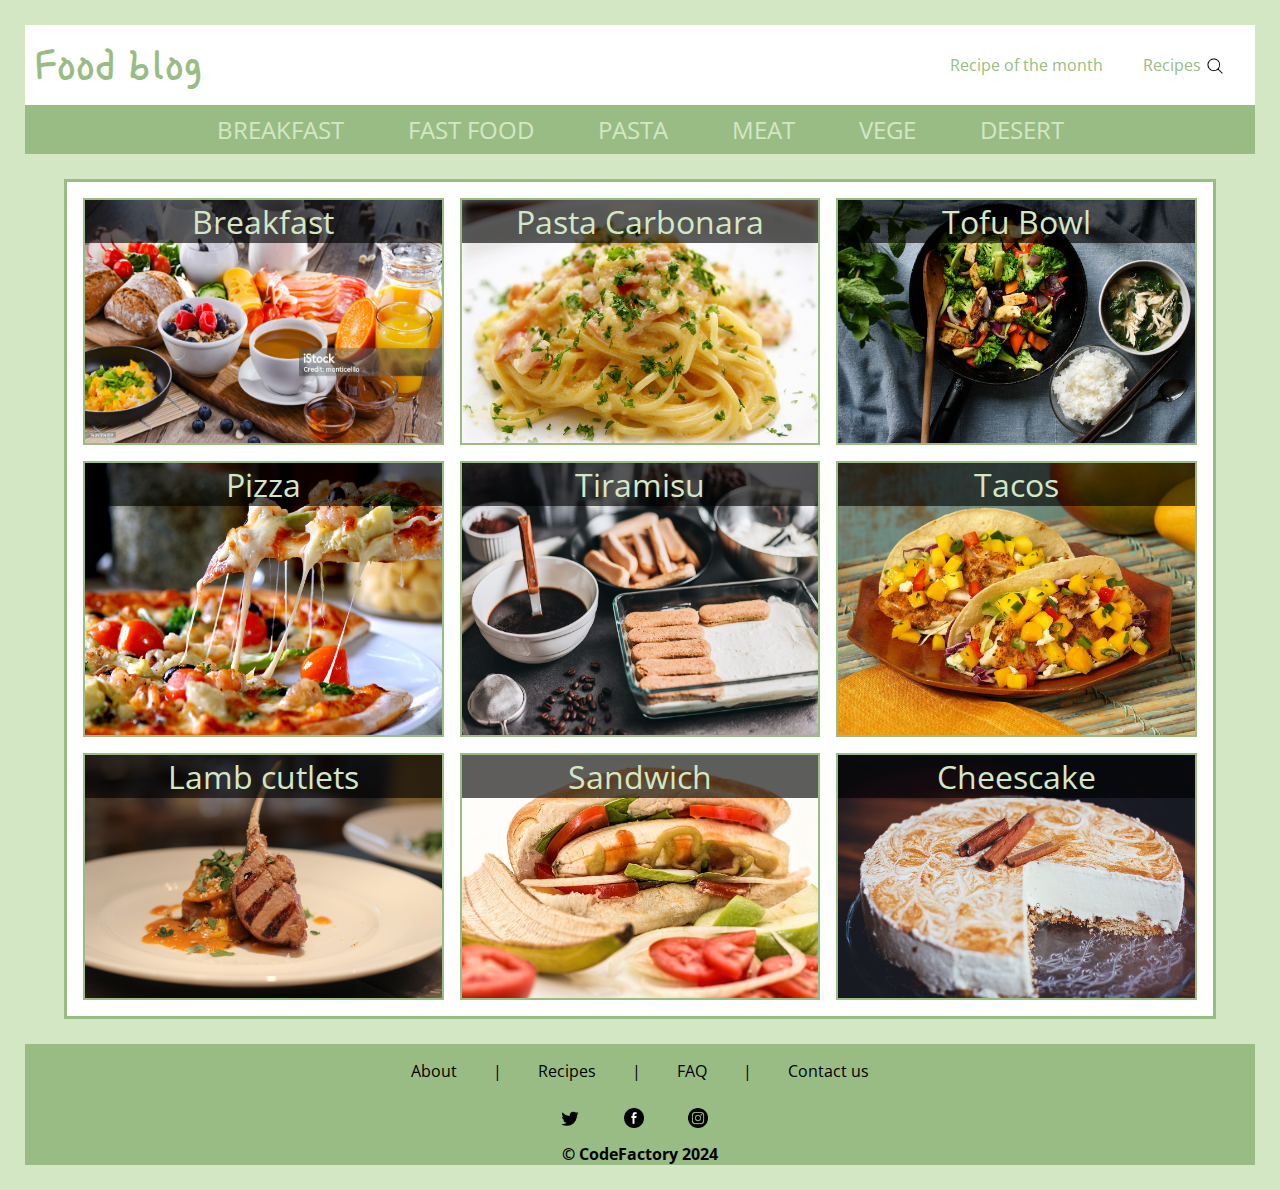
<file: Index.html>
<!DOCTYPE html>
<html lang="en">
  <head>
    <meta charset="UTF-8" />
    <meta name="viewport" content="width=device-width, initial-scale=1.0" />
    <link rel="stylesheet" href="style.css" />
    <link
      rel="stylesheet"
      href="https://cdnjs.cloudflare.com/ajax/libs/animate.css/4.1.1/animate.min.css"
    />
    <title>Food Blog</title>
  </head>
  <body>
    <header>
      <div class="header_top">
        <a
          href="./Index.html"
          class="logo animate__animated animate__backInLeft"
          >Food blog</a
        >
        <div class="top_right">
          <a href="./Recipe_of_the_month.html" target="_blank"
            >Recipe of the month</a
          >
          <div class="search">
            <a href="#"
              >Recipes <img src="./Img/search.png" alt="Search icon"
            /></a>
            <!-- <img src="./Img/search.png" alt="Search icon" /> -->
          </div>
        </div>
      </div>
      <div class="header_bottom">
        <a href="#">Breakfast</a>
        <a href="#">Fast food</a>
        <a href="#">Pasta</a>
        <a href="#">Meat</a>
        <a href="#">Vege</a>
        <a href="#">Desert</a>
      </div>
    </header>

    <div class="container">
      <div class="hovereffect">
        <img src="./Img/Breakfast.jpg" alt="Breakfast" class="img-responsive" />
        <p>Breakfast</p>
      </div>
      <div class="hovereffect">
        <img
          src="./Img/Carbonara.jpg"
          alt="Pasta Carbonara"
          class="img-responsive"
        />
        <p>Pasta Carbonara</p>
      </div>
      <div class="hovereffect">
        <img src="./Img/Tofu.jpg" alt="Tofu Bowl" class="img-responsive" />
        <p>Tofu Bowl</p>
      </div>
      <div class="hovereffect">
        <img src="./Img/Pizza.jpg" alt="Pizza" class="img-responsive" />
        <p>Pizza</p>
      </div>
      <div class="hovereffect">
        <img src="./Img/tiramisu.jpg" alt="tiramisu" class="img-responsive" />
        <p>Tiramisu</p>
      </div>
      <div class="hovereffect">
        <img src="./Img/tacos.jpg" alt="tacos" class="img-responsive" />
        <p>Tacos</p>
      </div>
      <div class="hovereffect">
        <img src="./Img/meat.jpg" alt="Meat" class="img-responsive" />
        <p>Lamb cutlets</p>
      </div>
      <div class="hovereffect">
        <img src="./Img/sandwich.jpg" alt="sandwich" class="img-responsive" />
        <p>Sandwich</p>
      </div>
      <div class="hovereffect">
        <img src="./Img/cheescake.jpg" alt="cheescake" class="img-responsive" />
        <p>Cheescake</p>
      </div>
    </div>

    <footer>
      <div class="navbar">
        <a href="./About.html">About</a>
        |
        <a href="#">Recipes</a>
        |
        <a href="#">FAQ</a>
        |
        <a href="https://codefactory.wien/en/home-en/" target="_blank"
          >Contact us</a
        >
      </div>
      <div class="social">
        <a href="#"
          ><img src="./Img/104501_twitter_bird_icon.png" alt="Twitter"
        /></a>
        <a href="#"
          ><img src="./Img/287739_facebook_icon.png" alt="Facebook"
        /></a>
        <a href="#"
          ><img
            src="./Img/5279112_camera_instagram_social media_instagram logo_icon.png"
            alt="Instagram"
        /></a>
      </div>
      <strong>&copy; CodeFactory 2024</strong>
    </footer>
  </body>
</html>
</file>
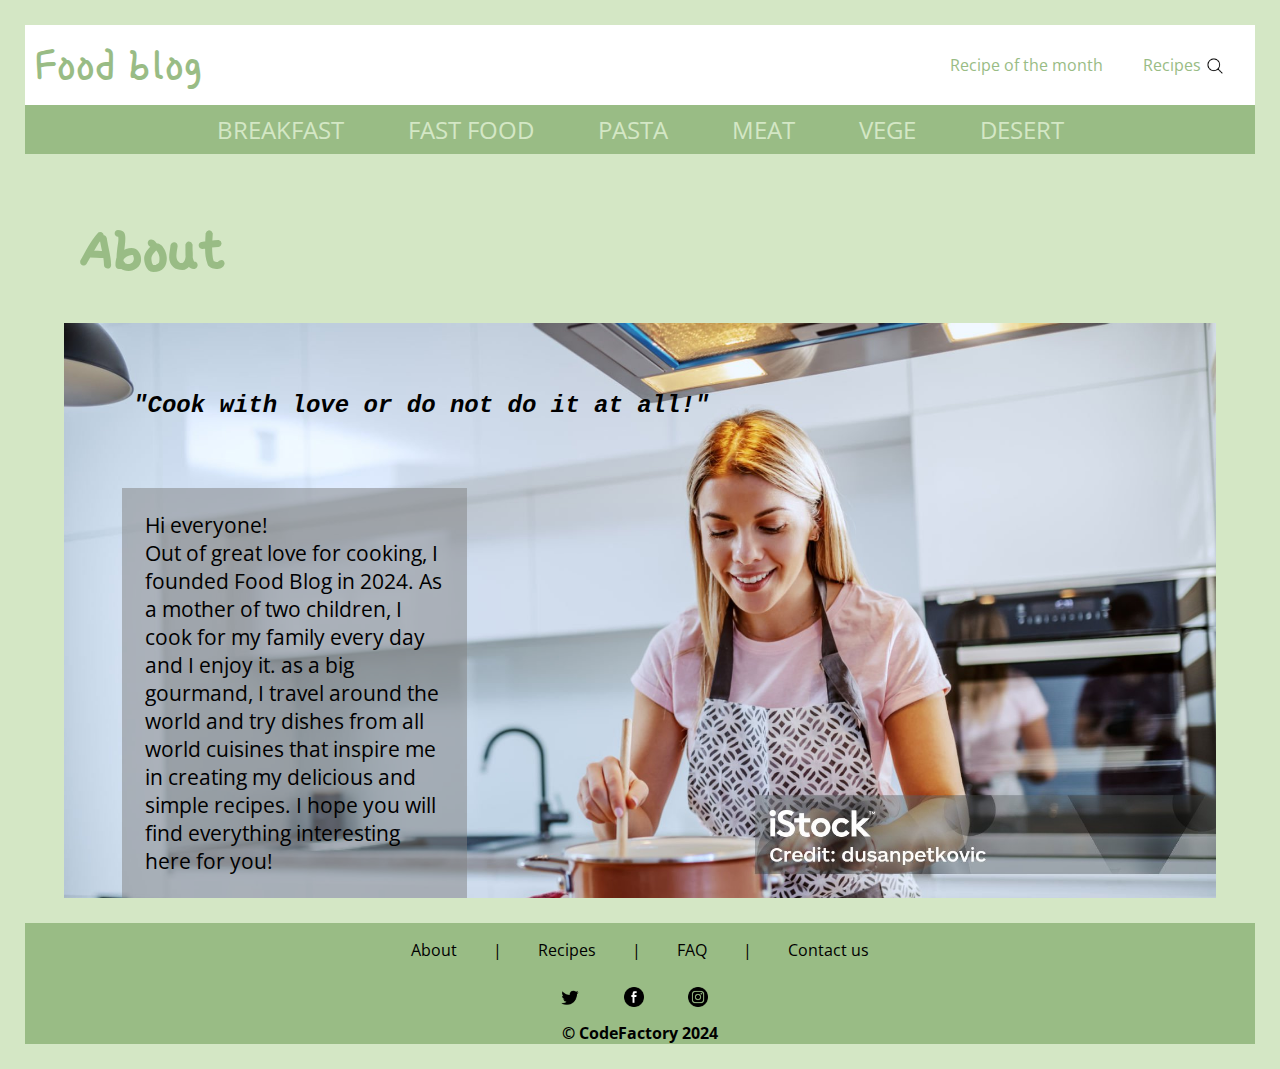
<file: About.html>
<!DOCTYPE html>
<html lang="en">
  <head>
    <meta charset="UTF-8" />
    <meta name="viewport" content="width=device-width, initial-scale=1.0" />
    <link rel="stylesheet" href="about.css" />
    <title>ABOUT</title>
  </head>
  <body>
    <header>
      <div class="header_top">
        <a href="./Index.html" class="logo">Food blog</a>
        <div class="top_right">
          <a href="./Recipe_of_the_month.html" target="_blank"
            >Recipe of the month</a
          >
          <div class="search">
            <a href="#"
              >Recipes <img src="./Img/search.png" alt="Search icon"
            /></a>
            <!-- <img src="./Img/search.png" alt="Search icon" /> -->
          </div>
        </div>
      </div>
      <div class="header_bottom">
        <a href="#">Breakfast</a>
        <a href="#">Fast food</a>
        <a href="#">Pasta</a>
        <a href="#">Meat</a>
        <a href="#">Vege</a>
        <a href="#">Desert</a>
      </div>
    </header>

    <section class="About">
      <h2>About</h2>
      <div class="hero">
        <h3>"Cook with love or do not do it at all!"</h3>
        <p>
          Hi everyone! <br />Out of great love for cooking, I founded Food Blog
          in 2024. As a mother of two children, I cook for my family every day
          and I enjoy it. as a big gourmand, I travel around the world and try
          dishes from all world cuisines that inspire me in creating my
          delicious and simple recipes. I hope you will find everything
          interesting here for you!
        </p>
      </div>
    </section>
    <footer>
      <div class="navbar">
        <a href="./About.html">About</a>
        |
        <a href="#">Recipes</a>
        |
        <a href="#">FAQ</a>
        |
        <a href="https://codefactory.wien/en/home-en/" target="_blank"
          >Contact us</a
        >
      </div>
      <div class="social">
        <a href="#"
          ><img src="./Img/104501_twitter_bird_icon.png" alt="Twitter"
        /></a>
        <a href="#"
          ><img src="./Img/287739_facebook_icon.png" alt="Facebook"
        /></a>
        <a href="#"
          ><img
            src="./Img/5279112_camera_instagram_social media_instagram logo_icon.png"
            alt="Instagram"
        /></a>
      </div>
      <strong>&copy; CodeFactory 2024</strong>
    </footer>
  </body>
</html>
</file>
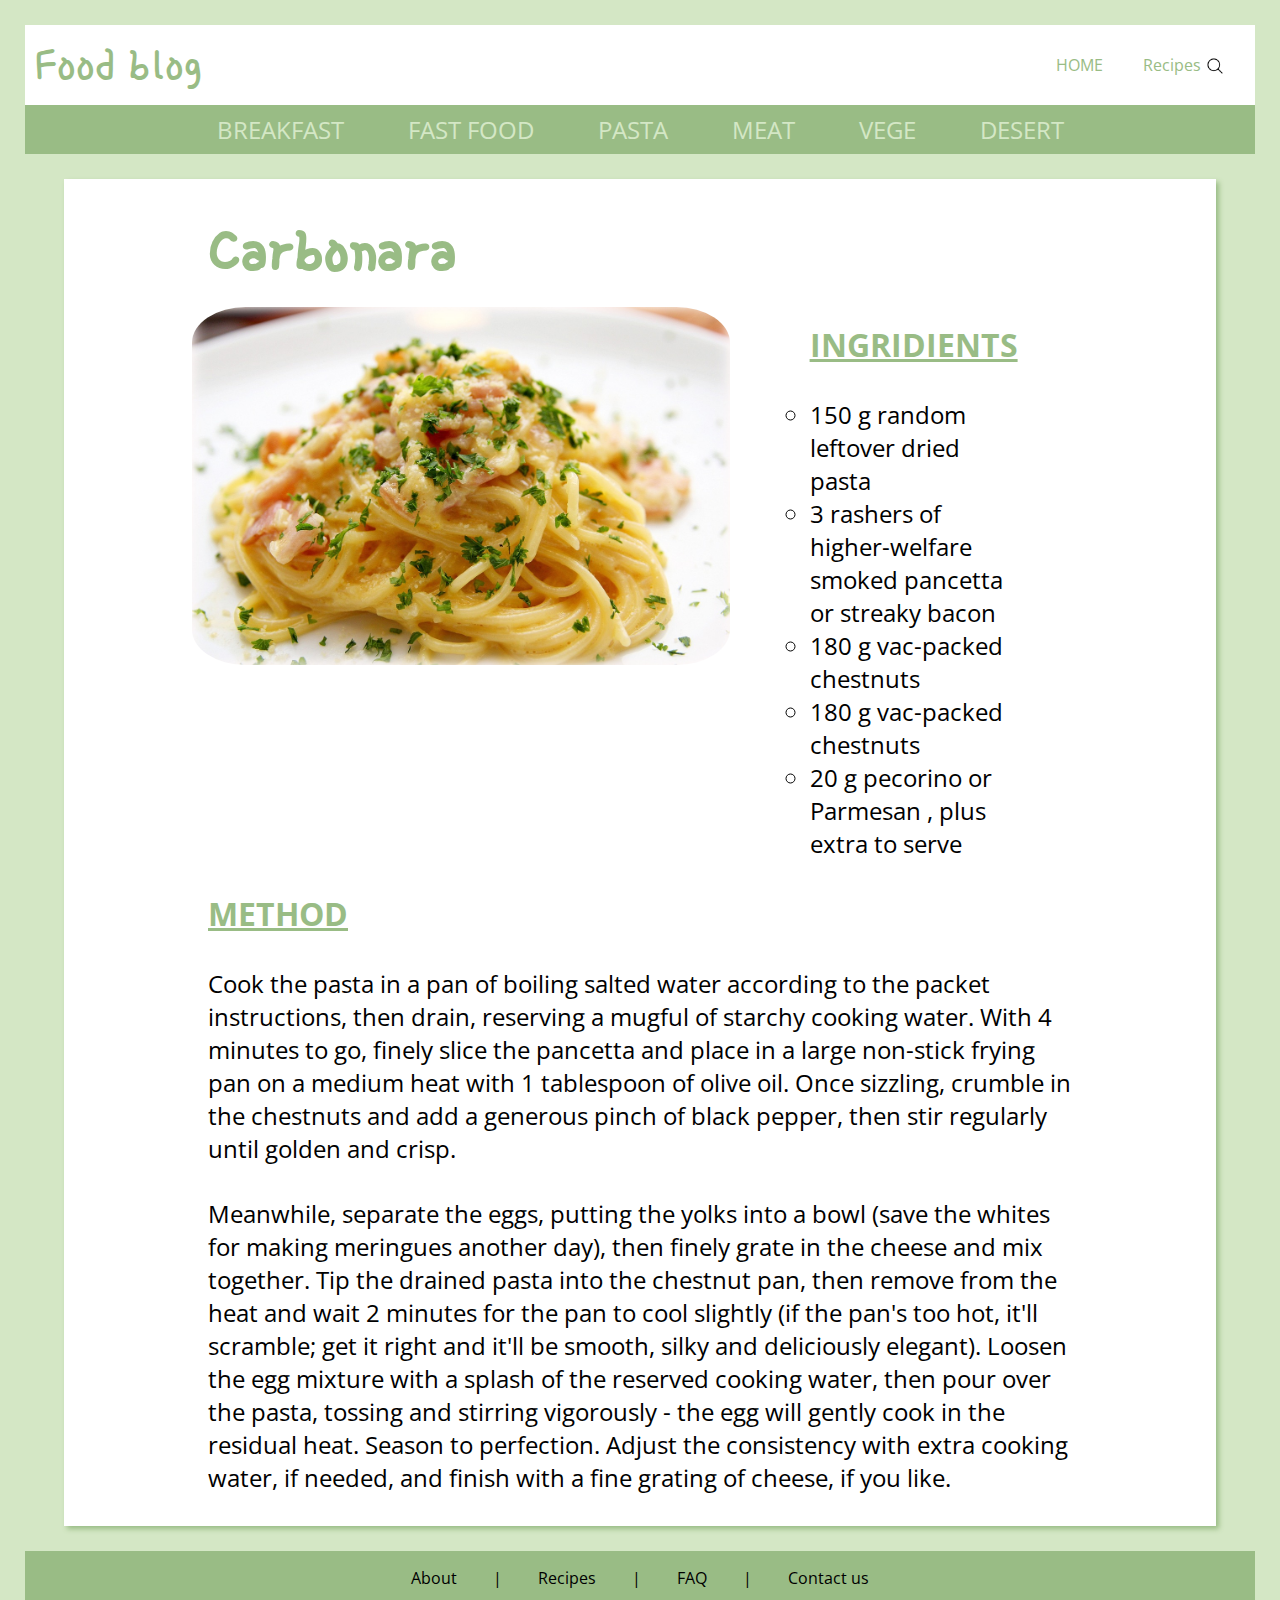
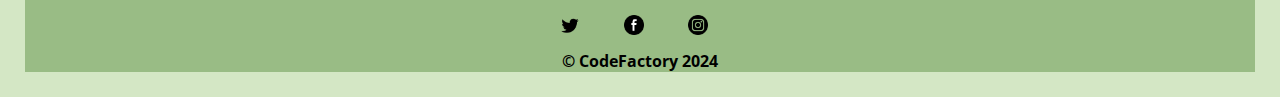
<file: Recipe_of_the_month.html>
<!DOCTYPE html>
<html lang="en">
  <head>
    <meta charset="UTF-8" />
    <meta name="viewport" content="width=device-width, initial-scale=1.0" />
    <link rel="stylesheet" href="recipe.css" />
    <title>Carbonara</title>
  </head>
  <body>
    <header>
      <div class="header_top">
        <a href="./Index.html" class="logo">Food blog</a>
        <div class="top_right">
          <a href="./Index.html" target="_blank">HOME</a>
          <div class="search">
            <a href="#"
              >Recipes <img src="./Img/search.png" alt="Search icon"
            /></a>
          </div>
        </div>
      </div>
      <div class="header_bottom">
        <a href="#">Breakfast</a>
        <a href="#">Fast food</a>
        <a href="#">Pasta</a>
        <a href="#">Meat</a>
        <a href="#">Vege</a>
        <a href="#">Desert</a>
      </div>
    </header>
    <div class="content">
      <h2>Carbonara</h2>
      <div class="recipe">
        <img src="./Img/Carbonara.jpg" alt="" />

        <div class="card ingridiens">
          <h3>Ingridients</h3>
          <ul>
            <li>150 g random leftover dried pasta</li>
            <li>
              3 rashers of higher-welfare smoked pancetta or streaky bacon
            </li>
            <li>180 g vac-packed chestnuts</li>
            <li>180 g vac-packed chestnuts</li>
            <li>20 g pecorino or Parmesan , plus extra to serve</li>
          </ul>
        </div>
        <div class="card method">
          <h3>Method</h3>
          <p>
            Cook the pasta in a pan of boiling salted water according to the
            packet instructions, then drain, reserving a mugful of starchy
            cooking water. With 4 minutes to go, finely slice the pancetta and
            place in a large non-stick frying pan on a medium heat with 1
            tablespoon of olive oil. Once sizzling, crumble in the chestnuts and
            add a generous pinch of black pepper, then stir regularly until
            golden and crisp.
          </p>
          <p>
            Meanwhile, separate the eggs, putting the yolks into a bowl (save
            the whites for making meringues another day), then finely grate in
            the cheese and mix together. Tip the drained pasta into the chestnut
            pan, then remove from the heat and wait 2 minutes for the pan to
            cool slightly (if the pan's too hot, it'll scramble; get it right
            and it'll be smooth, silky and deliciously elegant). Loosen the egg
            mixture with a splash of the reserved cooking water, then pour over
            the pasta, tossing and stirring vigorously - the egg will gently
            cook in the residual heat. Season to perfection. Adjust the
            consistency with extra cooking water, if needed, and finish with a
            fine grating of cheese, if you like.
          </p>
        </div>
      </div>
    </div>

    <footer>
      <div class="navbar">
        <a href="./About.html">About</a>
        |
        <a href="#">Recipes</a>
        |
        <a href="#">FAQ</a>
        |
        <a href="https://codefactory.wien/en/home-en/" target="_blank"
          >Contact us</a
        >
      </div>
      <div class="social">
        <a href="#"
          ><img src="./Img/104501_twitter_bird_icon.png" alt="Twitter"
        /></a>
        <a href="#"
          ><img src="./Img/287739_facebook_icon.png" alt="Facebook"
        /></a>
        <a href="#"
          ><img
            src="./Img/5279112_camera_instagram_social media_instagram logo_icon.png"
            alt="Instagram"
        /></a>
      </div>
      <strong>&copy; CodeFactory 2024</strong>
    </footer>
  </body>
</html>
</file>
<file: style.css>
@import url("https://fonts.googleapis.com/css2?family=Open+Sans:wght@400;700&family=Single+Day&display=swap");
* {
  margin: 0;
  padding: 0;
  box-sizing: border-box;
  font-family: "Open Sans", sans-serif;
}

body {
  background-color: #D4E7C5;
}

header {
  margin: 25px;
}
header .header_top {
  background-color: white;
  padding: 10px 10px;
  display: flex;
  justify-content: space-between;
}
header .header_top .logo {
  font-family: "Single Day", cursive;
  font-size: 3rem;
  text-decoration: none;
  color: #99BC85;
}
header .header_top .top_right {
  display: flex;
  align-items: center;
}
header .header_top .top_right *:hover {
  transform: scale(1.2);
  text-shadow: 1px 1px 1px #D4E7C5;
}
header .header_top .top_right a {
  text-decoration: none;
  color: #99BC85;
  padding: 0 20px;
}
header .header_top .top_right img {
  width: 20px;
  vertical-align: bottom;
}
header .header_bottom {
  background-color: #99BC85;
  display: flex;
  flex-wrap: wrap;
  justify-content: center;
  padding: 0.5rem;
}
header .header_bottom a {
  text-decoration: none;
  text-transform: uppercase;
  font-size: 1.5rem;
  color: #D4E7C5;
  padding: 0 2rem;
  transition: ease-in-out 250ms;
}
header .header_bottom a:hover {
  background-color: #D4E7C5;
  color: #99BC85;
}

.container {
  width: 90%;
  margin: 0 auto;
  padding: 1rem;
  background-color: white;
  border: solid 0.2rem #99BC85;
  display: grid;
  grid-template-columns: repeat(3, 1fr);
  gap: 1rem;
}
.container div {
  position: relative;
  border: 2px solid #99BC85;
}
.container div img {
  width: 100%;
  height: 100%;
  -webkit-transition: all 0.4s cubic-bezier(0.88,-0.99, 0, 1.81);
  transition: all 0.4s cubic-bezier(0.88,-0.99, 0, 1.81);
}


.container div p {
  position: absolute;
  top: 0;
  text-align: center;
  color: #D4E7C5;
  font-size: 2rem;
  background-color: rgba(0, 0, 0, 0.633);
  width: 100%;

}

.hovereffect {
  width: 100%;
  height: 100%;
  float: left;
  overflow: hidden;
  position: relative;
  text-align: center;
  cursor: default;
}



.hovereffect:hover img {
  -ms-transform: scale(1.2);
  -webkit-transform: scale(1.2);
  transform: scale(1.2);
}


@media (min-width: 481px) and (max-width: 768px) {
  .container {
    grid-template-columns: repeat(2, 1fr);
  }
}
@media screen and (width <= 480px) {
  .container {
    grid-template-columns: 1fr;
  }
}
footer {
  margin: 25px;
  background-color: #99BC85;
  display: flex;
  flex-direction: column;
  justify-content: center;
  align-items: center;
}
footer .navbar {
  width: 100%;
  display: inline-block;
  text-align: center;
  margin: 0 auto;
  padding: 1rem;
}
footer .navbar a {
  width: 2rem;
  text-decoration: none;
  font-size: 1rem;
  color: black;
  padding: 2rem;
  text-align: center;
}
footer .social * {
  padding: 5%;
  height: 20%;
  width: 20%;
}/*# sourceMappingURL=style.css.map */
</file>
<file: about.css>
@import url("https://fonts.googleapis.com/css2?family=Open+Sans:wght@400;700&family=Single+Day&display=swap");
* {
  margin: 0;
  padding: 0;
  box-sizing: border-box;
  font-family: "Open Sans", sans-serif;
}

body {
  background-color: #D4E7C5;
}

header {
  margin: 25px;
}
header .header_top {
  background-color: white;
  padding: 10px 10px;
  display: flex;
  justify-content: space-between;
}
header .header_top .logo {
  font-family: "Single Day", cursive;
  font-size: 3rem;
  text-decoration: none;
  color: #99BC85;
}
header .header_top .top_right {
  display: flex;
  align-items: center;
}
header .header_top .top_right *:hover {
  transform: scale(1.2);
  text-shadow: 1px 1px 1px #D4E7C5;
}
header .header_top .top_right a {
  text-decoration: none;
  color: #99BC85;
  padding: 0 20px;
}
header .header_top .top_right img {
  width: 20px;
  vertical-align: bottom;
}
header .header_bottom {
  background-color: #99BC85;
  display: flex;
  flex-wrap: wrap;
  justify-content: center;
  padding: 0.5rem;
}
header .header_bottom a {
  text-decoration: none;
  text-transform: uppercase;
  font-size: 1.5rem;
  color: #D4E7C5;
  padding: 0 2rem;
  transition: ease-in-out 250ms;
}
header .header_bottom a:hover {
  background-color: #D4E7C5;
  color: #99BC85;
}

h2 {
  font-family: "Single Day", cursive;
  font-size: 4rem;
  color: #99BC85;
  padding: 2rem;
  margin-left: 3rem;
}

.hero {
  width: 90%;
  margin: 0 auto;
  background-image: url(./Img/aubout.jpg);
  background-size: cover;
}
.hero h3 {
  font-size: 1.5rem;
  padding: 6%;
  font-family: "Courier New", Courier, monospace;
  font-style: italic;
}
.hero p {
  font-size: 1.3rem;
  width: 30%;
  margin-left: 5%;
  padding: 2%;
  background-color: rgba(128, 128, 128, 0.5);
}

footer {
  margin: 25px;
  background-color: #99BC85;
  display: flex;
  flex-direction: column;
  justify-content: center;
  align-items: center;
}
footer .navbar {
  width: 100%;
  display: inline-block;
  text-align: center;
  margin: 0 auto;
  padding: 1rem;
}
footer .navbar a {
  width: 2rem;
  text-decoration: none;
  font-size: 1rem;
  color: black;
  padding: 2rem;
  text-align: center;
}
footer .social * {
  padding: 5%;
  height: 20%;
  width: 20%;
}/*# sourceMappingURL=about.css.map */
</file>
<file: recipe.css>
@import url("https://fonts.googleapis.com/css2?family=Open+Sans:wght@400;700&family=Single+Day&display=swap");
* {
  margin: 0;
  padding: 0;
  box-sizing: border-box;
  font-family: "Open Sans", sans-serif;
}

body {
  background-color: #D4E7C5;
}

header {
  margin: 25px;
}
header .header_top {
  background-color: white;
  padding: 10px 10px;
  display: flex;
  justify-content: space-between;
}
header .header_top .logo {
  font-family: "Single Day", cursive;
  font-size: 3rem;
  text-decoration: none;
  color: #99BC85;
}
header .header_top .top_right {
  display: flex;
  align-items: center;
}
header .header_top .top_right *:hover {
  transform: scale(1.2);
  text-shadow: 1px 1px 1px #D4E7C5;
}
header .header_top .top_right a {
  text-decoration: none;
  color: #99BC85;
  padding: 0 20px;
}
header .header_top .top_right img {
  width: 20px;
  vertical-align: bottom;
}
header .header_bottom {
  background-color: #99BC85;
  display: flex;
  flex-wrap: wrap;
  justify-content: center;
  padding: 0.5rem;
}
header .header_bottom a {
  text-decoration: none;
  text-transform: uppercase;
  font-size: 1.5rem;
  color: #D4E7C5;
  padding: 0 2rem;
  transition: ease-in-out 250ms;
}
header .header_bottom a:hover {
  background-color: #D4E7C5;
  color: #99BC85;
}

.content {
  width: 90%;
  margin: 0 auto;
  padding: 1rem;
  background-color: white;
  box-shadow: 3px 3px 5px #99BC85;
}
.content h2 {
  font-family: "Single Day", cursive;
  font-size: 4rem;
  color: #99BC85;
  padding: 1rem;
  margin-left: 10%;
}
.content .recipe {
  width: 80%;
  margin: 0 auto;
  display: grid;
  grid-template-columns: 60% 40%;
}
.content .recipe img {
  width: 100%;
  border-radius: 10%;
}
.content .recipe .ingridiens {
  padding: 1rem 5rem;
}
.content .recipe .ingridiens h3 {
  color: #99BC85;
  font-size: 2rem;
  text-decoration: underline;
  text-transform: uppercase;
  margin-bottom: 2rem;
}
.content .recipe .ingridiens ul {
  list-style: circle;
  font-size: 1.5rem;
}
.content .recipe .method {
  grid-column: 1/3;
}
.content .recipe .method h3 {
  color: #99BC85;
  font-size: 2rem;
  text-decoration: underline;
  text-transform: uppercase;
  padding: 1rem;
}
.content .recipe .method p {
  font-size: 1.5rem;
  padding: 1rem;
}

footer {
  margin: 25px;
  background-color: #99BC85;
  display: flex;
  flex-direction: column;
  justify-content: center;
  align-items: center;
}
footer .navbar {
  width: 100%;
  display: inline-block;
  text-align: center;
  margin: 0 auto;
  padding: 1rem;
}
footer .navbar a {
  width: 2rem;
  text-decoration: none;
  font-size: 1rem;
  color: black;
  padding: 2rem;
  text-align: center;
}
footer .social * {
  padding: 5%;
  height: 20%;
  width: 20%;
}/*# sourceMappingURL=recipe.css.map */
</file>
